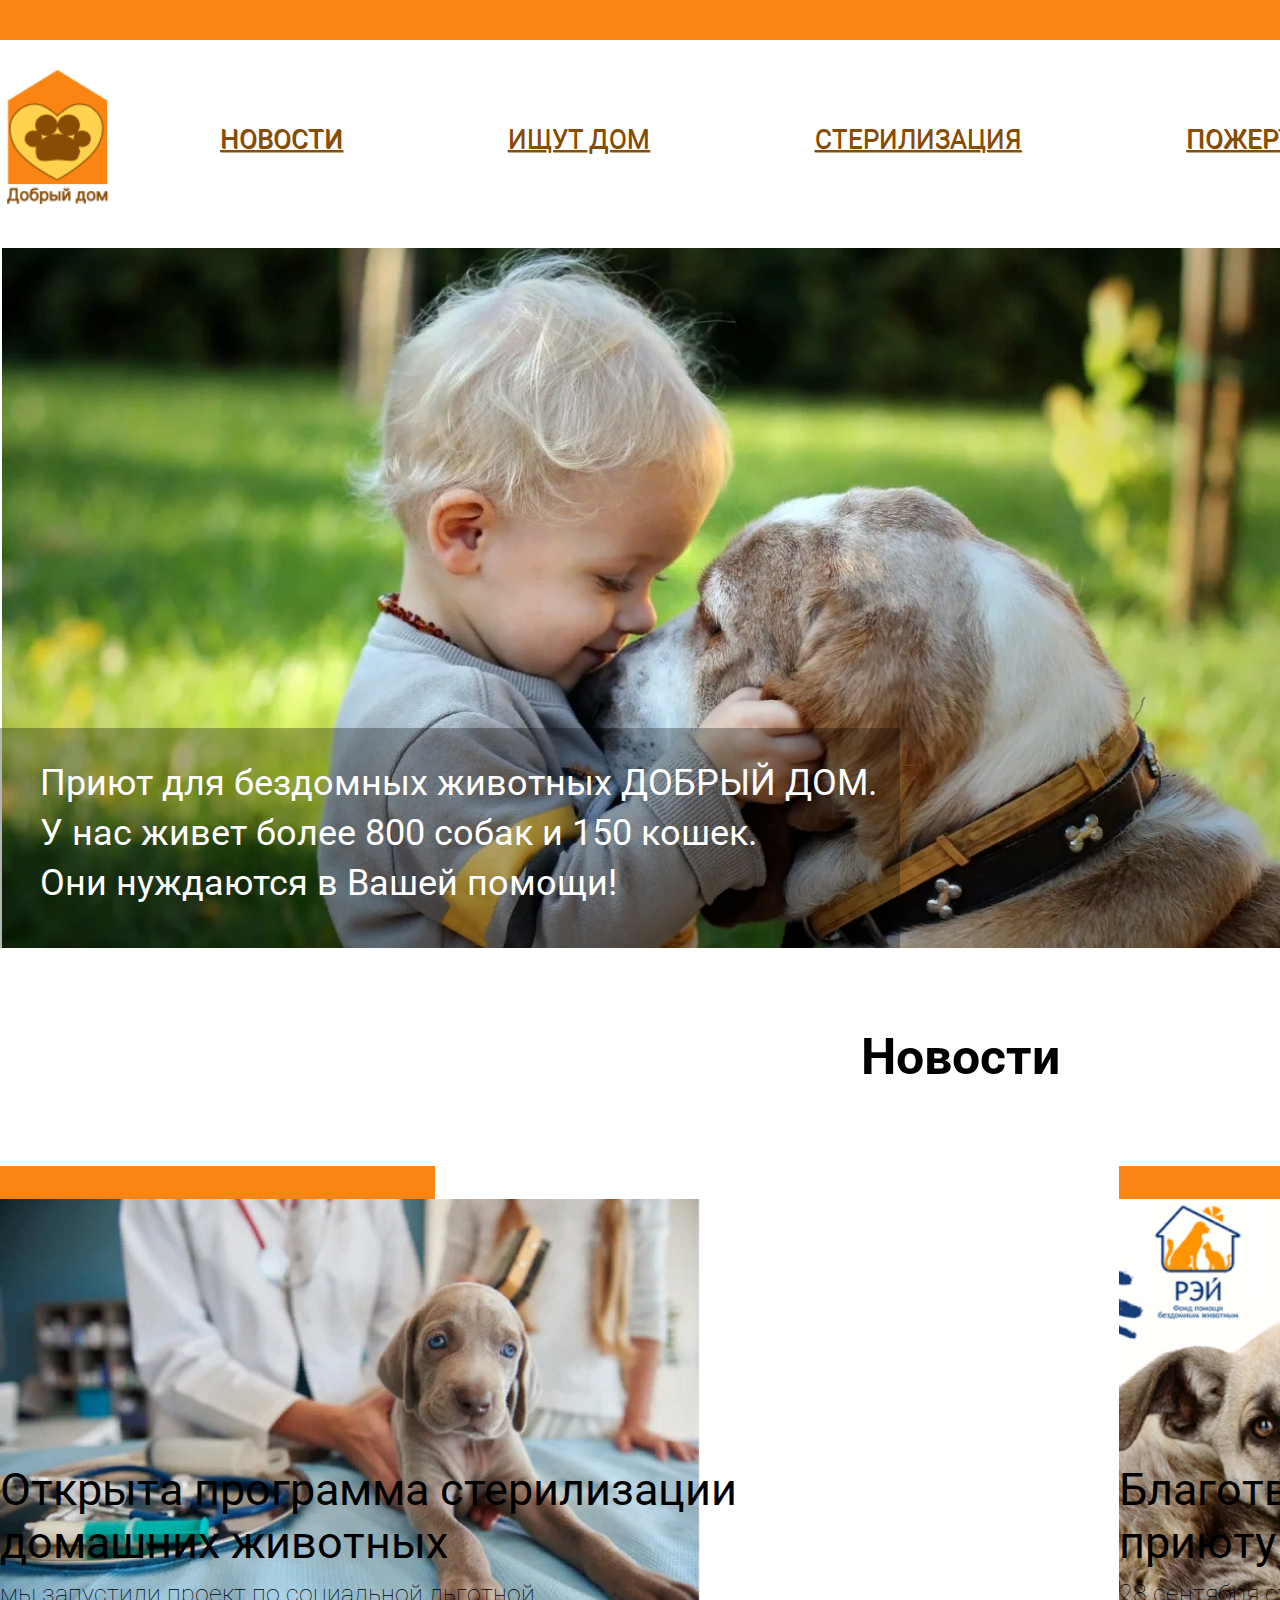
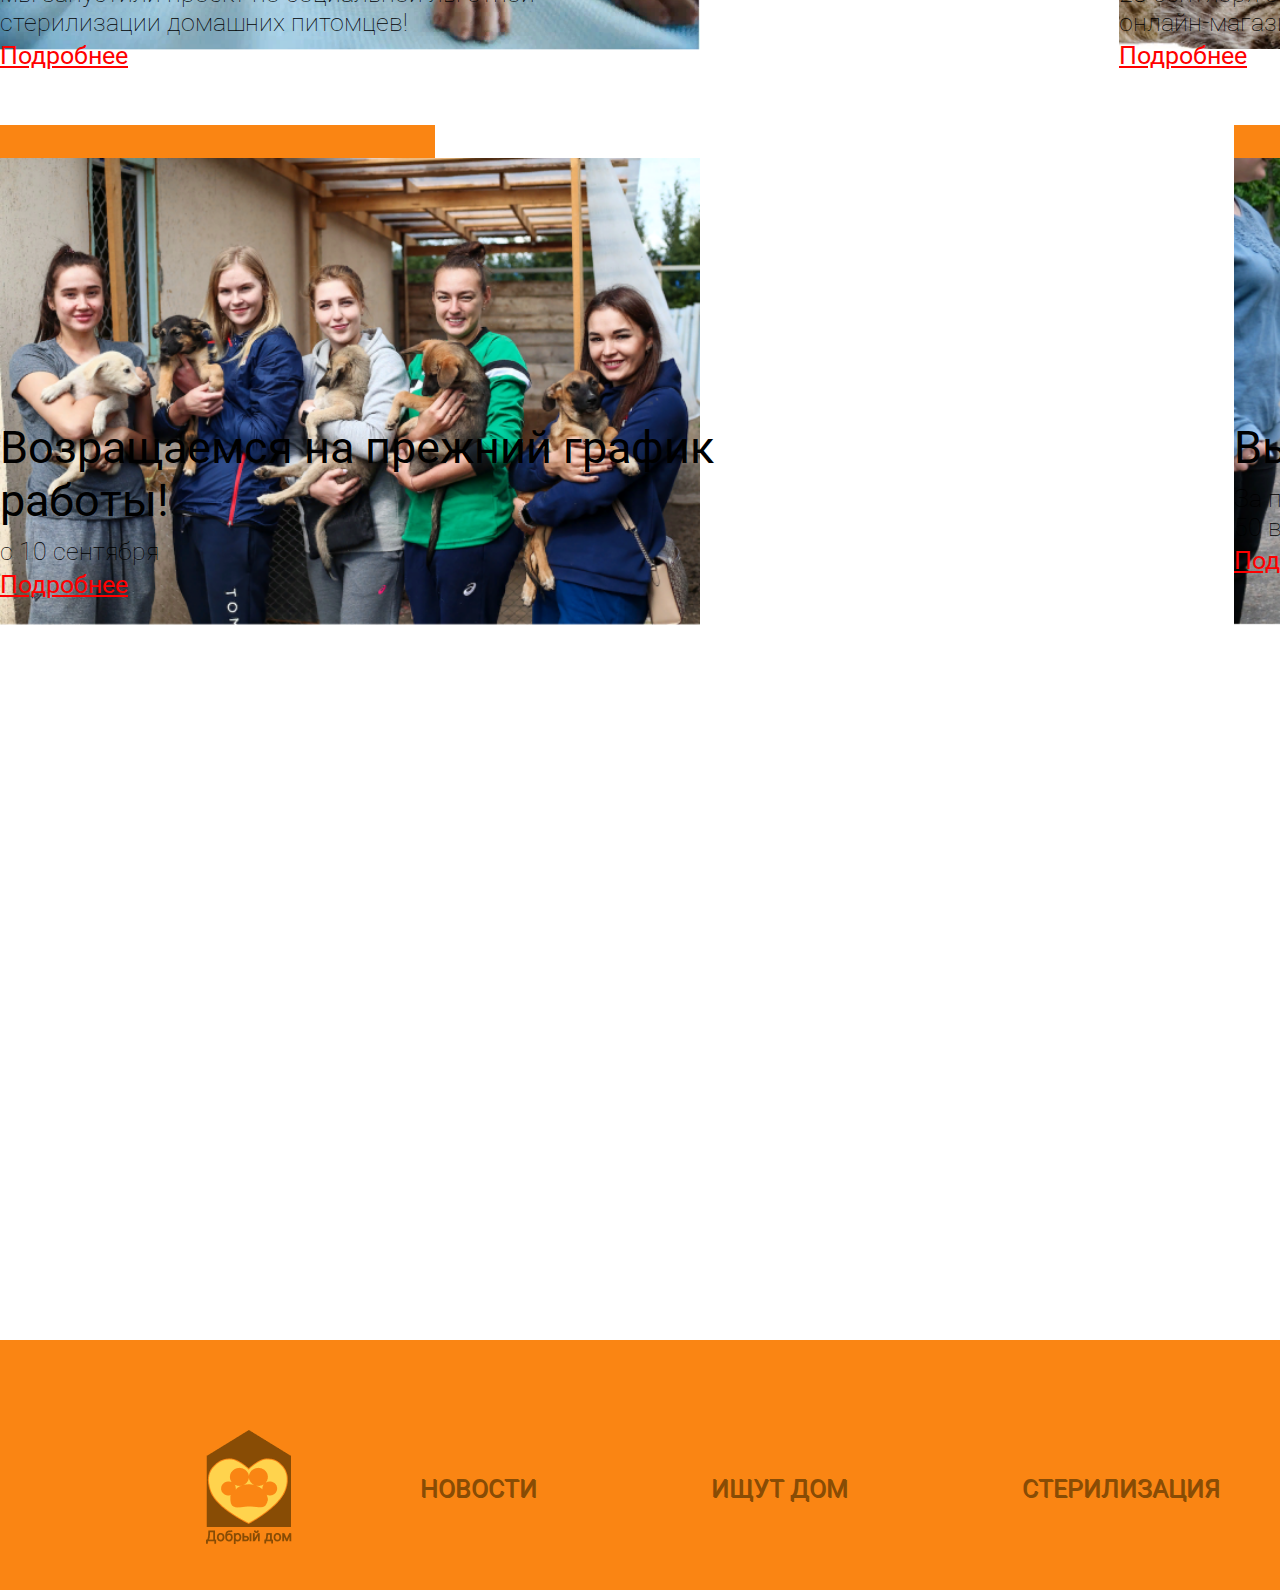
<file: index.html>
<!DOCTYPE html>
<html lang="en">
<head>
    <meta charset="UTF-8">
    <meta http-equiv="X-UA-Compatible" content="IE=edge">
    <meta name="viewport" content="width=device-width, initial-scale=1.0">
    <title>Добрый Дом</title>
    <link rel="stylesheet" href="style.css">
</head>
<body>
    <div class="site">
        <header class="header_0"></header>
        <div class="content">
            <header class="header">
                <div class="log">
                    <img class="logo" src="./img/Group 4.png" alt="">
                </div>
                <nav class="nav">
                    <ul class="navigation">
                        <li> <a class="a1 aa" href="./index.html">НОВОСТИ</a></li>
                        <li> <a class="a1 aa" href="./index1.html">ИЩУТ ДОМ</a></li>
                        <li> <a class="a1 aa" href="./index3.html">СТЕРИЛИЗАЦИЯ</a></li>
                        <li><a class="a1 aa" href="./index4.html">ПОЖЕРТВОВАНИЕ</a></li>
                        <li><a class="a1 aa" href="./index4.html">КОНТАКТЫ</a></li>
                    </ul>
                </nav>
            </header>
            <main class="main1">
                <div class="main1_img">
                    <div class="main1_wall">
                    <p class="fond_help">Приют для бездомных животных ДОБРЫЙ ДОМ. <br>
                        У нас живет более 800 собак и 150 кошек. <br>
                        Они нуждаются в Вашей помощи!</p>  
                    </div>                  
                </div>
                <div class="main2_contact">
                    <div class="contact">
                        <img class="img_contact" src="./img/image 2.png" alt="">
                        <p class="a2">+7(458)-236-87-43</p>
                    </div>
                    <div class="contact">
                        <img class="img_contact" src="./img/image 3.png" alt="">
                        <p class="a2">goodhome.gmail.com</p>
                    </div>
                    <div class="contact">
                        <img class="img_contact" src="./img/image 4.png" alt="">
                        <a class="a2" href="#"><p class="vkontakte">Группа Вконтакте</p></a>
                    </div>
                    <div class="contact">
                        <img class="img_contact" src="./img/image 5.png" alt="">
                        <a class="a2" href=""><p class="number_phone">Чат в телеграмме</p></a>
                    </div>
                </div>
            </main>
            <h2>Новости</h2>
            <div class="main2">
                <div class="main2_news">
                    <div class="news1">
                        <div class="news1_block_text">
                            <div class="news1_block1">
                                <img class="img_news" src="./img/image 6.png" alt="">
                            </div>
                            <p class="news1_text1">
                                Открыта программа стерилизации <br> домашних животных
                            </p>
                            <p class="news1_text2">
                                мы запустили проект по социальной льготной <br> стерилизации домашних питомцев!
                            </p>
                            <p>
                                <a class="news1_text3" href="#">Подробнее</a>
                            </p>
                        </div>
                        
                        <div class="news1_block_text">
                            <div class="news1_block1">
                                <img class="img_news" src="./img/image 7.png" alt="">
                            </div>
                            <p class="news1_text1">
                                Благотворительная акция #Поможем <br> приюту вместе
                            </p>
                            <p class="news1_text2">
                                28 сентября стартовала благотворительная акция <br> онлайн-магазинов "Бетховен"
                            </p>
                            <p>
                                <a class="news1_text3"  href="#">Подробнее</a>
                            </p>

                    </div>
                    </div>
                    <div class="news1">
                        <div class="news1_block_text">
                            <div class="news1_block1">
                            <img class="img_news" src="./img/image 12.png" alt="">
                        </div>
                        <p class="news1_text1">
                            Возращаемся на прежний график <br> работы!
                        </p>
                        <p class="news1_text2">
                            с 10 сентября
                        </p>
                        <p>
                            <a class="news1_text3"  href="#">Подробнее</a>
                        </p>
                    </div>
                        <div class="news1_block_text">
                            <div class="news1_block1">
                                <img class="img_news" src="./img/image 11.png" alt="">
                            </div>
                            <p class="news1_text1">
                                Выгул собак
                            </p>
                            <p class="news1_text2">
                                За последний год к нам присоединилось более <br> 50 волонтеров, которые ежедневно выгуливают животных!

                            </p>
                            <p>
                                <a class="news1_text3" href="#">Подробнее</a>
                            </p>
                        </div>
                    </div>
                </div>
            </div>
            
        </div>
        <footer>
            <header class="header2">
                <div class="log2">
                    <img class="logo2" src="./img/Group 8 (1).png" alt="">
                </div>
                <nav class="nav2">
                    <ul class="navigation2">
                        <li> <a class="a3 aa" href="/index.html">НОВОСТИ</a></li>
                        <li> <a class="a3 aa" href="/index1.html">ИЩУТ ДОМ</a></li>
                        <li> <a class="a3 aa" href="/index3.html">СТЕРИЛИЗАЦИЯ</a></li>
                        <li><a class="a3 aa" href="/index4.html">ПОЖЕРТВОВАНИЕ</a></li>
                        <li><a class="a3 aa" href="#">КОНТАКТЫ</a></li>
                    </ul>
                </nav>
            </header>
        </footer>
    </div>

</body>
</html>
</file>
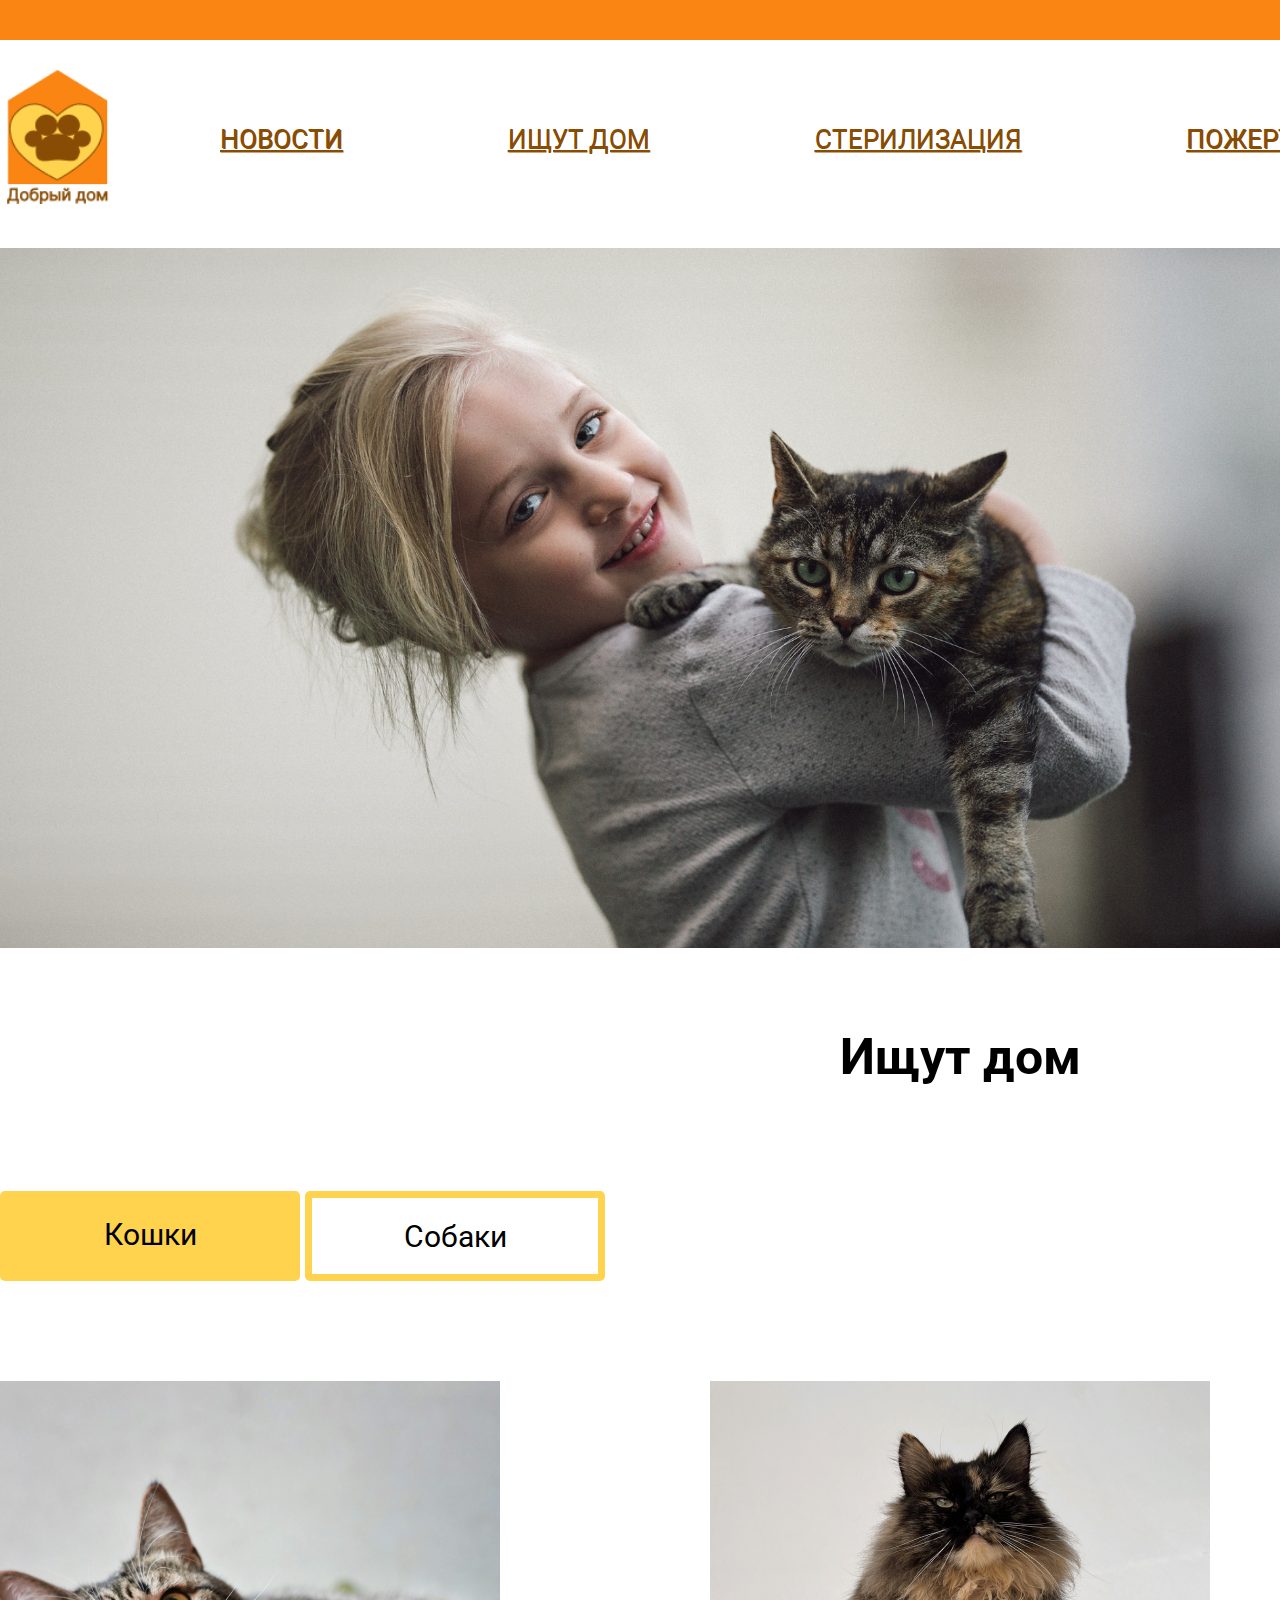
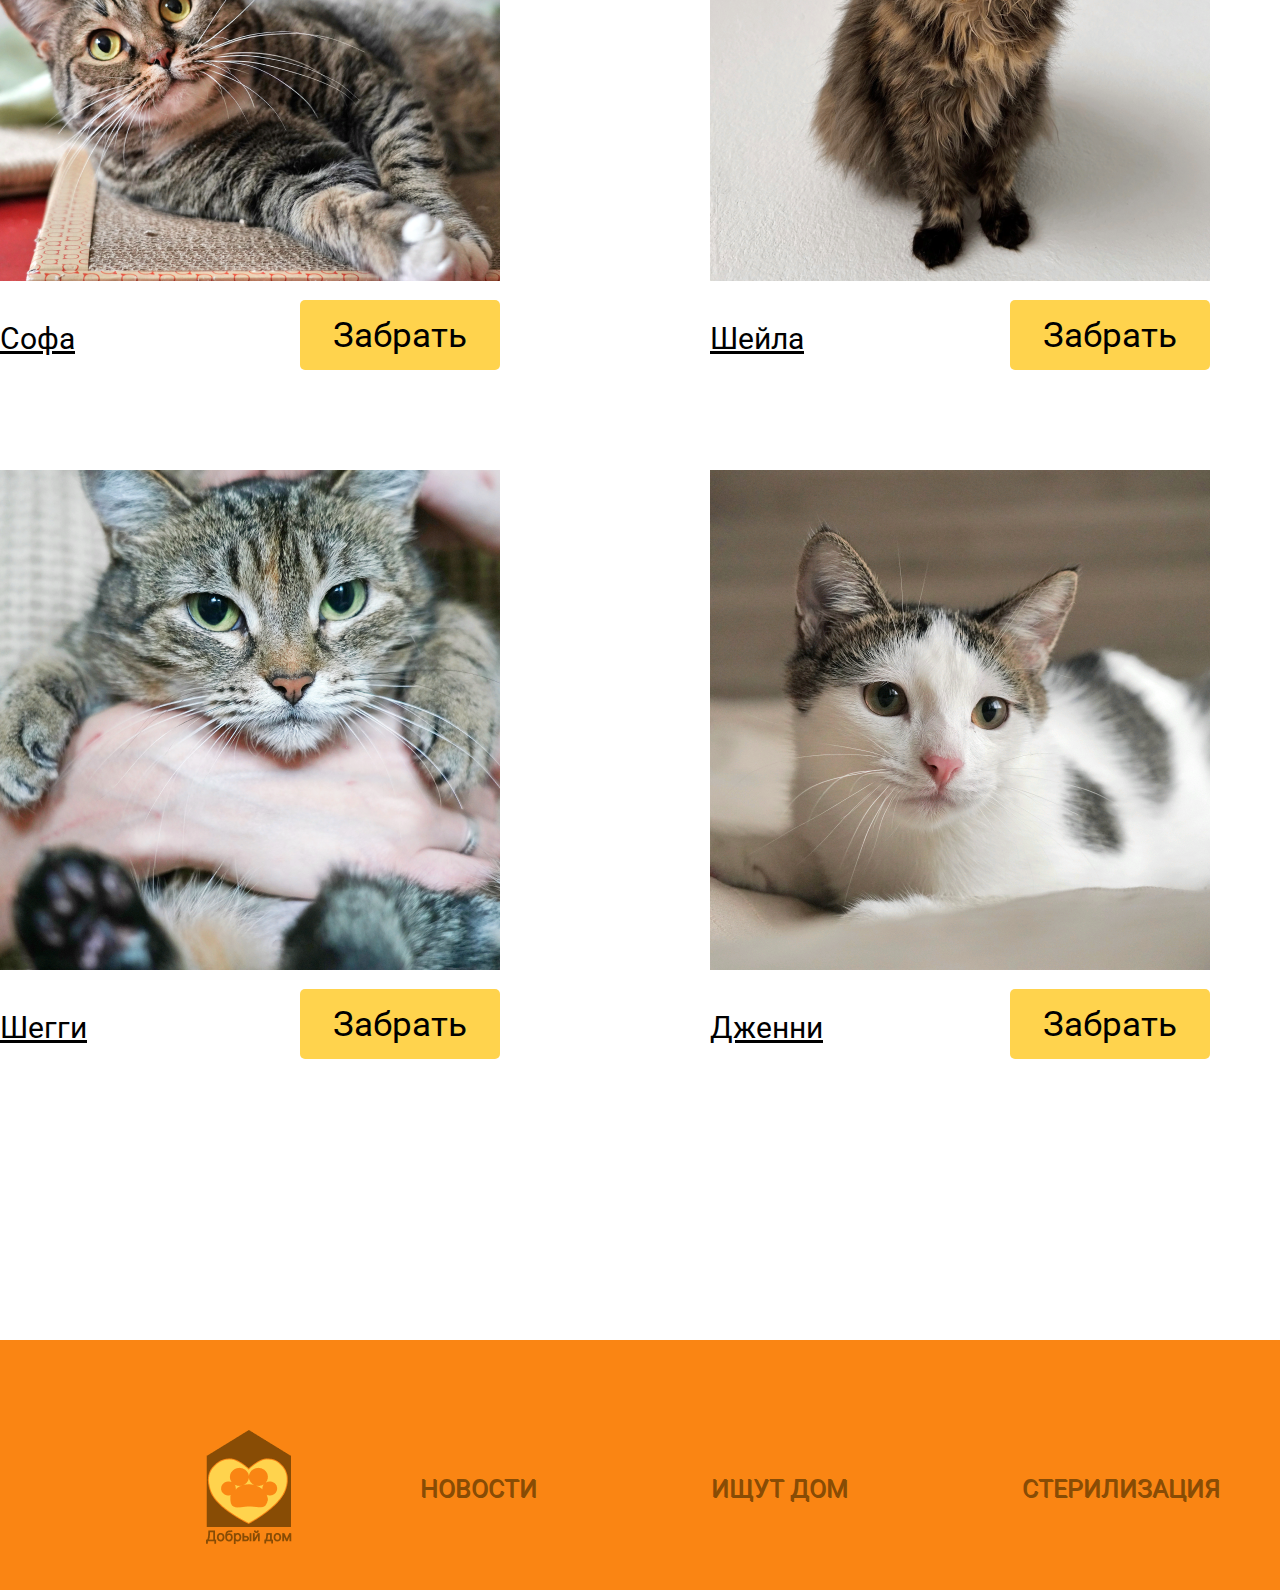
<file: index1.html>
<!DOCTYPE html>
<html lang="en">
<head>
    <meta charset="UTF-8">
    <meta http-equiv="X-UA-Compatible" content="IE=edge">
    <meta name="viewport" content="width=device-width, initial-scale=1.0">
    <title>Добрый Дом</title>
    <link rel="stylesheet" href="style1.css">
</head>
<body>
    <div class="site">
        <header class="header_0"></header>
        <div class="content">
            <header class="header">
                <div class="log">
                    <img class="logo" src="./img/Group 4.png" alt="">
                </div>
                <nav class="nav">
                    <ul class="navigation">
                        <li> <a class="a1 aa" href="./index.html">НОВОСТИ</a></li>
                        <li> <a class="a1 aa" href="./index1.html">ИЩУТ ДОМ</a></li>
                        <li> <a class="a1 aa" href="./index3.html">СТЕРИЛИЗАЦИЯ</a></li>
                        <li><a class="a1 aa" href="./index4.html">ПОЖЕРТВОВАНИЕ</a></li>
                        <li><a class="a1 aa" href="#">КОНТАКТЫ</a></li>
                    </ul>
                </nav>
            </header>
            <main class="main1">
                <div class="main1_img">
                    <img class="main1_img" src="./img1/devochka-koshka-fon.jpg" alt="">  
                </div>                  
                <div class="main2_contact">
                    <div class="contact">
                        <img class="img_contact" src="./img/image 2.png" alt="">
                        <p class="a2">+7(458)-236-87-43</p>
                    </div>
                    <div class="contact">
                        <img class="img_contact" src="./img/image 3.png" alt="">
                        <p class="a2">goodhome.gmail.com</p>
                    </div>
                    <div class="contact">
                        <img class="img_contact" src="./img/image 4.png" alt="">
                        <a class="a2" href="https://vk.com/kseniavvv"><p class="vkontakte">Группа Вконтакте</p></a>
                    </div>
                    <div class="contact">
                        <img class="img_contact" src="./img/image 5.png" alt="">
                        <a class="a2" href=""><p class="number_phone">Чат в телеграмме</p></a>
                    </div>
                </div>
            </main>
            <h2>Ищут дом</h2>
            <main class="main2">
                <div class="main2_knopki">
                   <a class="a_knopki" href="./index1.html">
                    <div class="knopka_cats">
                        <p class="p_cats">Кошки</p>
                    </div>
                   </a>
                    <a class="a_knopki" href="./index2.html">
                        <div class="knopka_dogs">
                        <p class="p_dogs">Собаки</p>
                    </div>
                    </a>
                </div>
            </main>
            <main class="main3">
                <div class="cats_blok1">
                    <div class="cat">
                        <img class="img_cat" src="./img1/image 13.png" alt="">
                        <div class="text_cat">
                            <a class="a4" href="#"><p class="name_cat">Софа</p></a>
                            <div class="knopka_pickup"><p class="p_pickup">Забрать</p></div>
                        </div>
                    </div>
                    <div class="cat">
                        <img class="img_cat" src="./img1/image 14.png" alt="">
                        <div class="text_cat">
                            <a class="a4" href="#"><p class="name_cat">Шейла</p></a>
                            <div class="knopka_pickup"><p class="p_pickup">Забрать</p></div>
                        </div>
                    </div>
                    <div class="cat">
                        <img class="img_cat" src="./img1/image 16.png" alt="">
                        <div class="text_cat">
                            <a class="a4" href="#"><p class="name_cat">Луня</p></a>
                            <div class="knopka_pickup"><p class="p_pickup">Забрать</p></div>
                        </div>
                    </div>
                </div>
                <div class="cats_blok1">
                    <div class="cat">
                        <img class="img_cat" src="./img1/image 17.png" alt="">
                        <div class="text_cat">
                            <a class="a4" href="#"><p class="name_cat">Шегги</p></a>
                            <div class="knopka_pickup"><p class="p_pickup">Забрать</p></div>
                        </div>
                    </div>
                    <div class="cat">
                        <img class="img_cat" src="./img1/image 18.png" alt="">
                        <div class="text_cat">
                            <a class="a4" href="#"><p class="name_cat">Дженни</p></a>
                            <div class="knopka_pickup"><p class="p_pickup">Забрать</p></div>
                        </div>
                    </div>
                    <div class="cat">
                        <img class="img_cat" src="./img1/image 19.png" alt="">
                        <div class="text_cat">
                            <a class="a4" href="#"><p class="name_cat">Чаплин</p></a>
                            <div class="knopka_pickup"><p class="p_pickup">Забрать</p></div>
                        </div>
                    </div>
                </div>
            </main>
        </div>
        <footer>
            <header class="header2">
                <div class="log2">
                    <img class="logo2" src="./img/Group 8 (1).png" alt="">
                </div>
                <nav class="nav2">
                    <ul class="navigation2">
                        <li> <a class="a3 aa" href="./index.html">НОВОСТИ</a></li>
                        <li> <a class="a3 aa" href="./index1.html">ИЩУТ ДОМ</a></li>
                        <li> <a class="a3 aa" href="./index3.html">СТЕРИЛИЗАЦИЯ</a></li>
                        <li><a class="a3 aa" href="./index4.html">ПОЖЕРТВОВАНИЕ</a></li>
                        <li><a class="a3 aa" href="#">КОНТАКТЫ</a></li>
                    </ul>
                </nav>
            </header>
        </footer>
    </div>
    </body>
    </html>
</file>
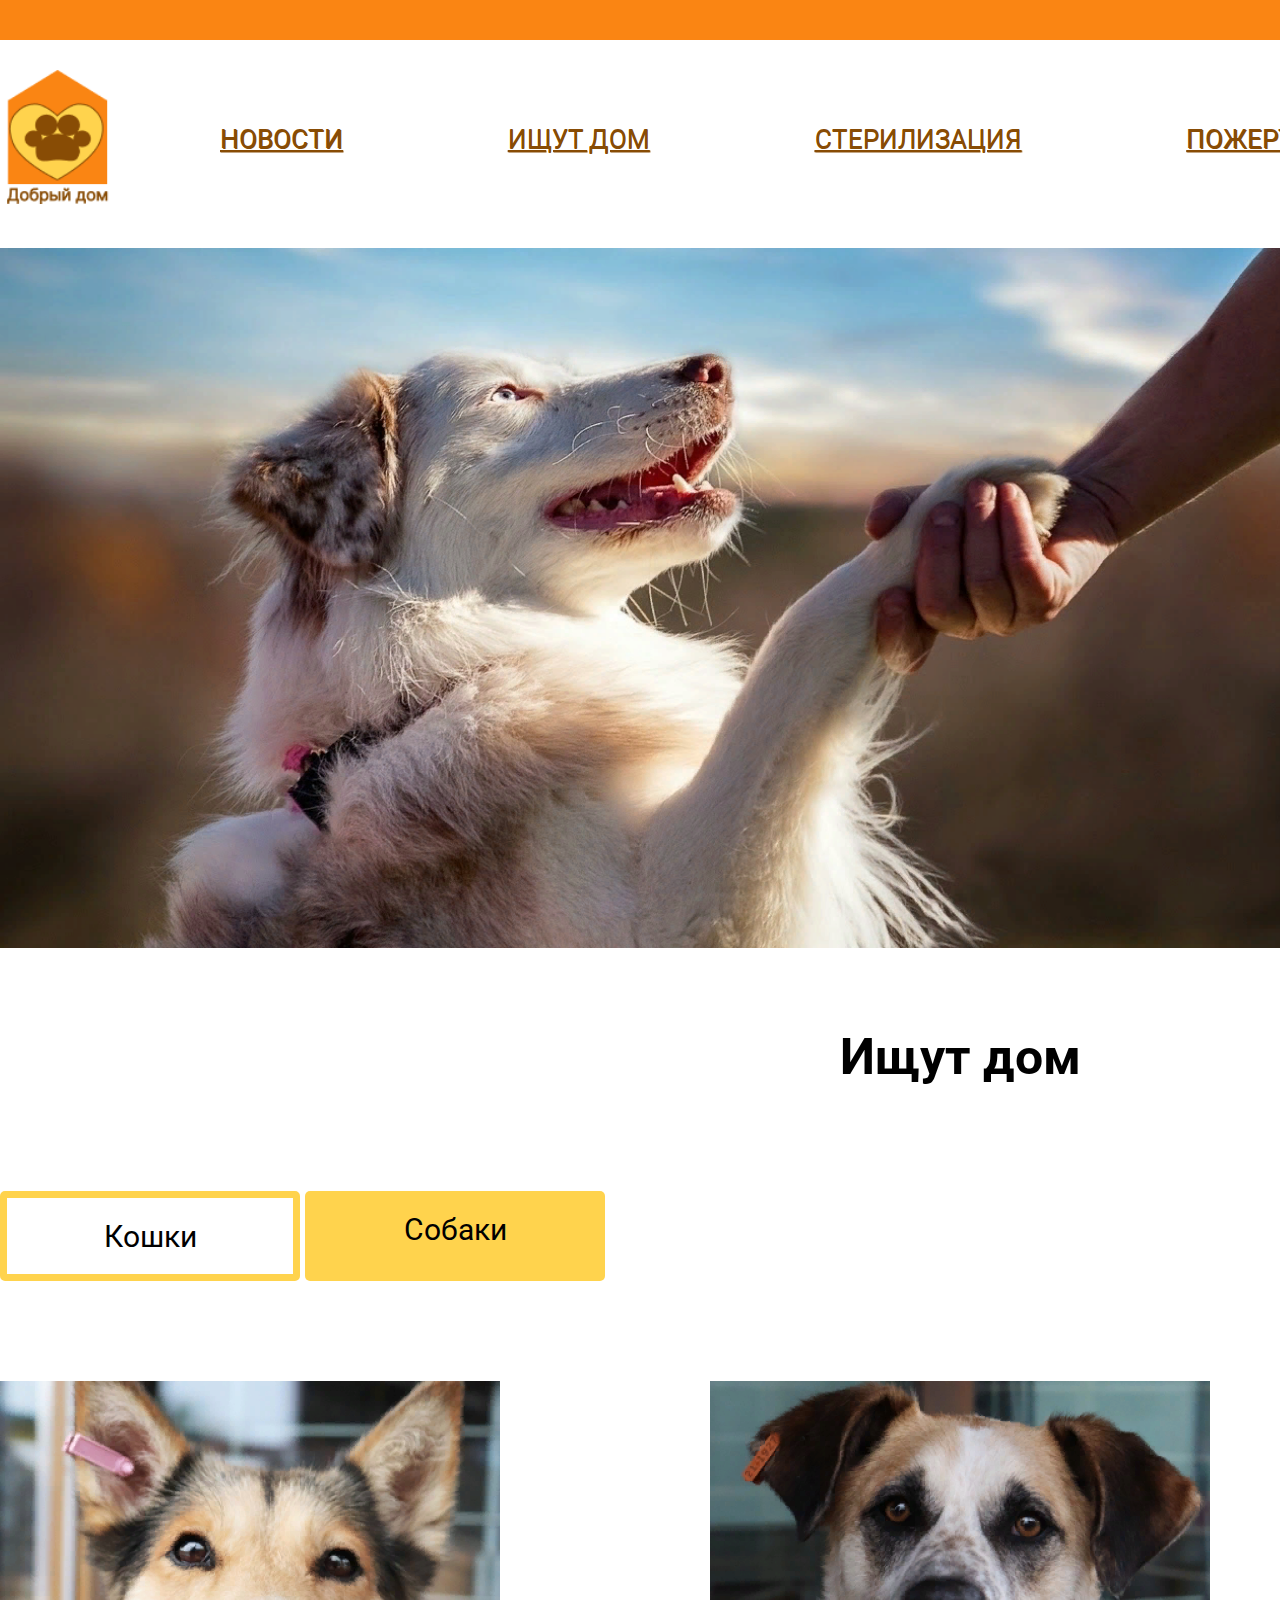
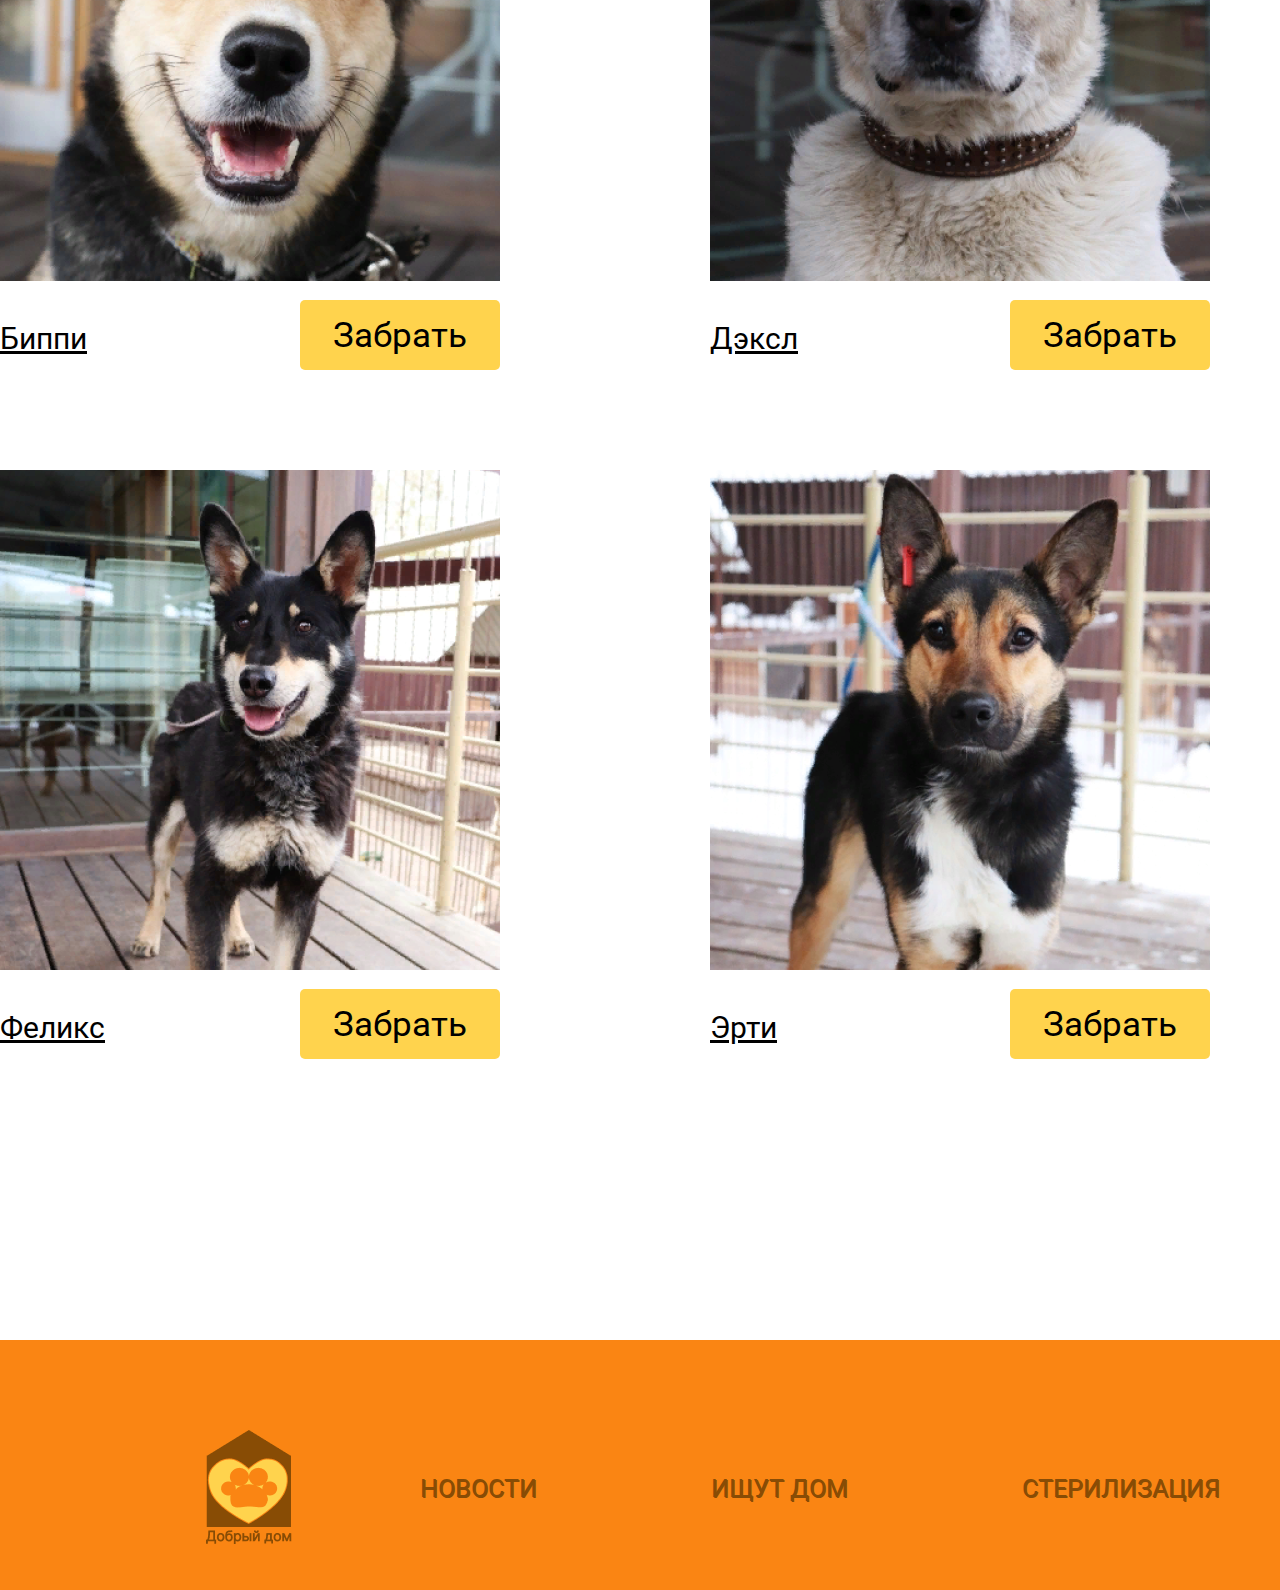
<file: index2.html>
<!DOCTYPE html>
<html lang="en">
<head>
    <meta charset="UTF-8">
    <meta http-equiv="X-UA-Compatible" content="IE=edge">
    <meta name="viewport" content="width=device-width, initial-scale=1.0">
    <title>Добрый Дом</title>
    <link rel="stylesheet" href="style2.css">
</head>
<body>
    <div class="site">
        <header class="header_0"></header>
        <div class="content">
            <header class="header">
                <div class="log">
                    <img class="logo" src="./img/Group 4.png" alt="">
                </div>
                <nav class="nav">
                    <ul class="navigation">
                        <li> <a class="a1 aa" href="./index.html">НОВОСТИ</a></li>
                        <li> <a class="a1 aa" href="./index1.html">ИЩУТ ДОМ</a></li>
                        <li> <a class="a1 aa" href="./index3.html">СТЕРИЛИЗАЦИЯ</a></li>
                        <li><a class="a1 aa" href="./index4.html">ПОЖЕРТВОВАНИЕ</a></li>
                        <li><a class="a1 aa" href="#">КОНТАКТЫ</a></li>
                    </ul>
                </nav>
            </header>
            <main class="main1">
                <div class="main1_img">
                    <img class="main1_img" src="./img2/image 23 (1).png" alt="">  
                </div>                  
                <div class="main2_contact">
                    <div class="contact">
                        <img class="img_contact" src="./img/image 2.png" alt="">
                        <p class="a2">+7(458)-236-87-43</p>
                    </div>
                    <div class="contact">
                        <img class="img_contact" src="./img/image 3.png" alt="">
                        <p class="a2">goodhome.gmail.com</p>
                    </div>
                    <div class="contact">
                        <img class="img_contact" src="./img/image 4.png" alt="">
                        <a class="a2" href="https://vk.com/kseniavvv"><p class="vkontakte">Группа Вконтакте</p></a>
                    </div>
                    <div class="contact">
                        <img class="img_contact" src="./img/image 5.png" alt="">
                        <a class="a2" href=""><p class="number_phone">Чат в телеграмме</p></a>
                    </div>
                </div>
            </main>
            <h2>Ищут дом</h2>
            <main class="main2">
                <div class="main2_knopki">
                   <a class="a_knopki" href="./index1.html">
                    <div class="knopka_cats">
                        <p class="p_cats">Кошки</p>
                    </div>
                   </a>
                    <a class="a_knopki" href="./index2.html">
                        <div class="knopka_dogs">
                        <p class="p_dogs">Собаки</p>
                    </div>
                    </a>
                </div>
            </main>
            <main class="main3">
                <div class="dogs_blok1">
                    <div class="cat">
                        <img class="img_dogs" src="./img2/image 13 (1).png" alt="">
                        <div class="text_dogs">
                            <a class="a4" href="#"><p class="name_dogs">Биппи</p></a>
                            <div class="knopka_pickup"><p class="p_pickup">Забрать</p></div>
                        </div>
                    </div>
                    <div class="dogs">
                        <img class="img_cat" src="./img2/image 14 (1).png" alt="">
                        <div class="text_dogs">
                            <a class="a4" href="#"><p class="name_dogs">Дэксл</p></a>
                            <div class="knopka_pickup"><p class="p_pickup">Забрать</p></div>
                        </div>
                    </div>
                    <div class="dogs">
                        <img class="img_dogs" src="./img2/image 16 (1).png" alt="">
                        <div class="text_dogs">
                            <a class="a4" href="#"><p class="name_dogs">Топи</p></a>
                            <div class="knopka_pickup"><p class="p_pickup">Забрать</p></div>
                        </div>
                    </div>
                </div>
                <div class="dogs_blok1">
                    <div class="dogs">
                        <img class="img_dogs" src="./img2/image 18 (1).png" alt="">
                        <div class="text_dogs">
                            <a class="a4" href="#"><p class="name_dogs">Феликс</p></a>
                            <div class="knopka_pickup"><p class="p_pickup">Забрать</p></div>
                        </div>
                    </div>
                    <div class="dogs">
                        <img class="img_dogs" src="./img2/image 19 (1).png" alt="">
                        <div class="text_dogs">
                            <a class="a4" href="#"><p class="name_dogs">Эрти</p></a>
                            <div class="knopka_pickup"><p class="p_pickup">Забрать</p></div>
                        </div>
                    </div>
                    <div class="dogs">
                        <img class="img_dogs" src="./img2/image 20.png" alt="">
                        <div class="text_dogs">
                            <a class="a4" href="#"><p class="name_dogs">Ривия</p></a>
                            <div class="knopka_pickup"><p class="p_pickup">Забрать</p></div>
                        </div>
                    </div>
                </div>
            </main>
        </div>
        <footer>
            <header class="header2">
                <div class="log2">
                    <img class="logo2" src="./img/Group 8 (1).png" alt="">
                </div>
                <nav class="nav2">
                    <ul class="navigation2">
                        <li> <a class="a3 aa" href="/index.html">НОВОСТИ</a></li>
                        <li> <a class="a3 aa" href="/index1.html">ИЩУТ ДОМ</a></li>
                        <li> <a class="a3 aa" href="/index3.html">СТЕРИЛИЗАЦИЯ</a></li>
                        <li><a class="a3 aa" href="/index4.html">ПОЖЕРТВОВАНИЕ</a></li>
                        <li><a class="a3 aa" href="#">КОНТАКТЫ</a></li>
                    </ul>
                </nav>
            </header>
        </footer>
    </div>
    </body>
    </html>
</file>
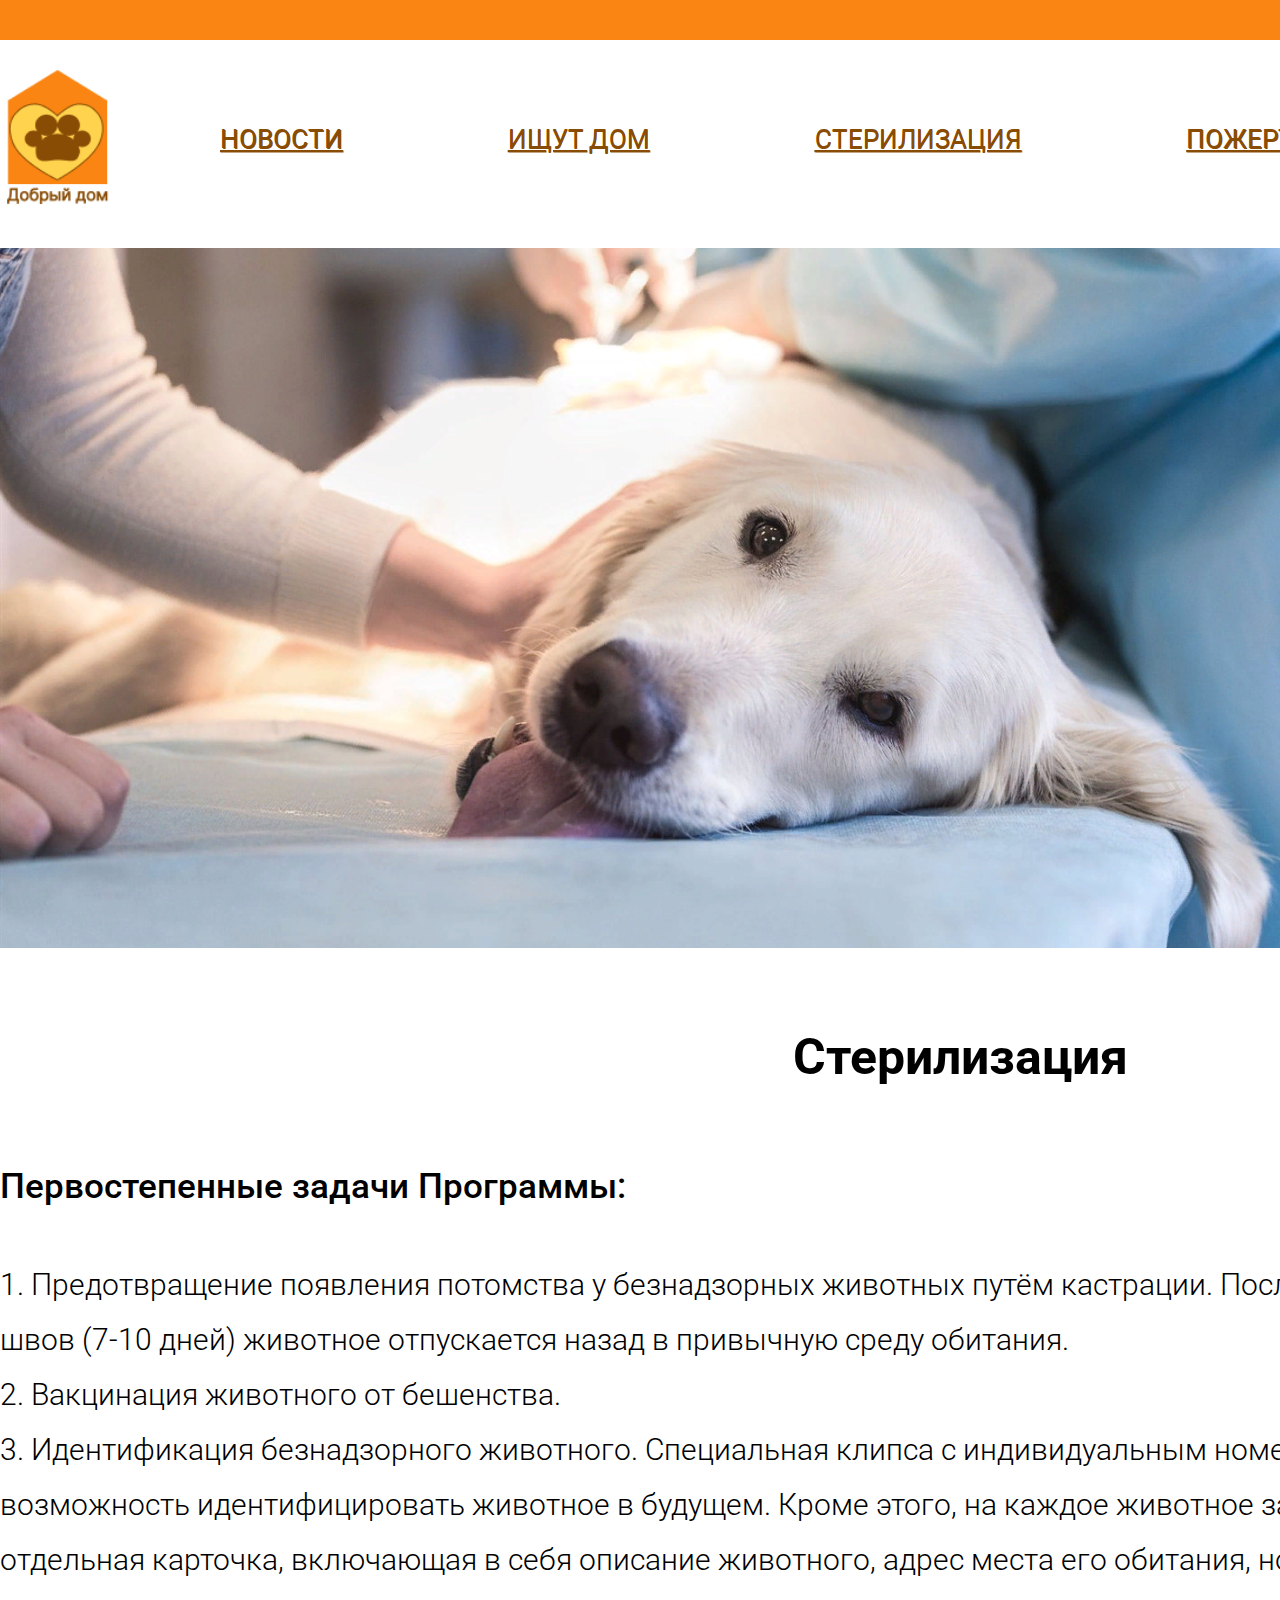
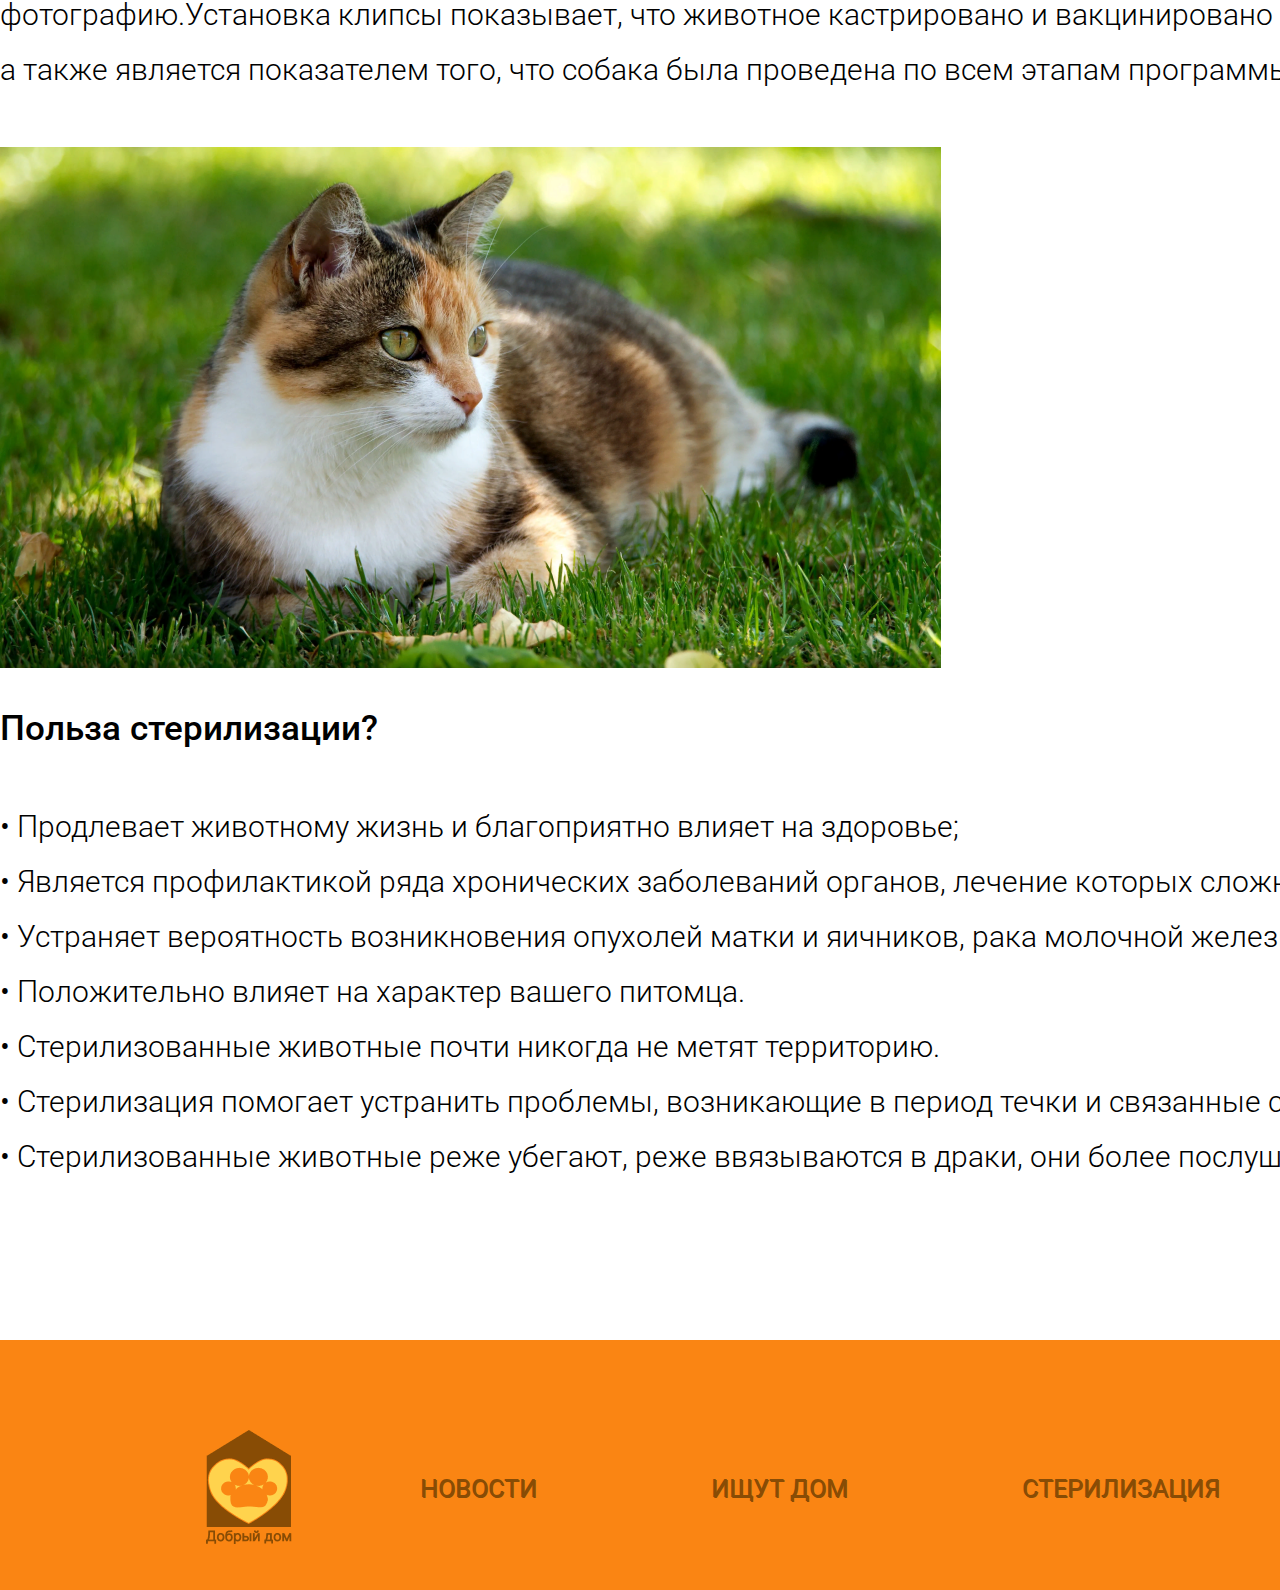
<file: index3.html>
<!DOCTYPE html>
<html lang="en">
<head>
    <meta charset="UTF-8">
    <meta http-equiv="X-UA-Compatible" content="IE=edge">
    <meta name="viewport" content="width=device-width, initial-scale=1.0">
    <title>Добрый Дом</title>
    <link rel="stylesheet" href="style3.css">
</head>
<body>
    <div class="site">
        <header class="header_0"></header>
        <div class="content">
            <header class="header">
                <div class="log">
                    <img class="logo" src="./img/Group 4.png" alt="">
                </div>
                <nav class="nav">
                    <ul class="navigation">
                        <li> <a class="a1 aa" href="./index.html">НОВОСТИ</a></li>
                        <li> <a class="a1 aa" href="./index1.html">ИЩУТ ДОМ</a></li>
                        <li> <a class="a1 aa" href="./index3.html">СТЕРИЛИЗАЦИЯ</a></li>
                        <li><a class="a1 aa" href="./index4.html">ПОЖЕРТВОВАНИЕ</a></li>
                        <li><a class="a1 aa" href="#">КОНТАКТЫ</a></li>
                    </ul>
                </nav>
            </header>
            <main class="main1">
                <div class="main1_img">
                    <img class="main1_img" src="./img3/image 23 (2).png" alt="">  
                </div>                  
                <div class="main2_contact">
                    <div class="contact">
                        <img class="img_contact" src="./img/image 2.png" alt="">
                        <p class="a2">+7(458)-236-87-43</p>
                    </div>
                    <div class="contact">
                        <img class="img_contact" src="./img/image 3.png" alt="">
                        <p class="a2">goodhome.gmail.com</p>
                    </div>
                    <div class="contact">
                        <img class="img_contact" src="./img/image 4.png" alt="">
                        <a class="a2" href="https://vk.com/kseniavvv"><p class="vkontakte">Группа Вконтакте</p></a>
                    </div>
                    <div class="contact">
                        <img class="img_contact" src="./img/image 5.png" alt="">
                        <a class="a2" href=""><p class="number_phone">Чат в телеграмме</p></a>
                    </div>
                </div>
            </main>
            <h2>Стерилизация</h2>
            <main class="main2">
                <b>Первостепенные задачи Программы:</b>
                <p class="text">
                    1. Предотвращение появления потомства у безнадзорных животных путём кастрации. После заживления <br> швов (7-10 дней) животное отпускается назад в привычную среду обитания. <br>
2. Вакцинация животного от бешенства. <br>
3. Идентификация безнадзорного животного. Специальная клипса с индивидуальным номером на ухе даёт <br> возможность идентифицировать животное в будущем. Кроме этого, на каждое животное заводится <br> отдельная карточка, включающая в себя описание животного, адрес места его обитания, номер клипсы и <br> фотографию.Установка клипсы показывает, что животное кастрировано и вакцинировано от бешенства, <br> а также является показателем того, что собака была проведена по всем этапам программы.

                </p>
                <img class="img_main2" src="./img3/image 21.png" alt=""> <br> <br> <br>
                <b>Польза стерилизации?</b>
                <p class="text">

                    • Продлевает животному жизнь и благоприятно влияет на здоровье; <br>
                    • Является профилактикой ряда хронических заболеваний органов, лечение которых сложно и дорогостояще;<br>
                    • Устраняет вероятность возникновения опухолей матки и яичников, рака молочной железы. <br>
                    • Положительно влияет на характер вашего питомца. <br>
                    • Стерилизованные животные почти никогда не метят территорию. <br>
                    • Стерилизация помогает устранить проблемы, возникающие в период течки и связанные с беспокойством животного. <br>
                    • Стерилизованные животные реже убегают, реже ввязываются в драки, они более послушны. </p>
            </main>
        </div>
        <footer>
            <header class="header2">
                <div class="log2">
                    <img class="logo2" src="./img/Group 8 (1).png" alt="">
                </div>
                <nav class="nav2">
                    <ul class="navigation2">
                        <li> <a class="a3 aa" href="/index.html">НОВОСТИ</a></li>
                        <li> <a class="a3 aa" href="/index1.html">ИЩУТ ДОМ</a></li>
                        <li> <a class="a3 aa" href="/index3.html">СТЕРИЛИЗАЦИЯ</a></li>
                        <li><a class="a3 aa" href="/index4.html">ПОЖЕРТВОВАНИЕ</a></li>
                        <li><a class="a3 aa" href="#">КОНТАКТЫ</a></li>
                    </ul>
                </nav>
            </header>
        </footer>
    </div>
    </body>
    </html>
</file>
<file: style.css>
@import url('https://fonts.googleapis.com/css2?family=Dancing+Script:wght@700&family=Open+Sans:ital,wght@0,500;0,700;1,300&family=Raleway:wght@300;400;500&family=Roboto:ital,wght@0,300;0,500;0,700;1,300&family=Suez+One&display=swap');

*{
    box-sizing: border-box;
    margin: 0;
    padding: 0;
}
.content { 
width: 1920px;
height: 2900px;
margin: 0 auto;
box-sizing: border-box;
}
.header_0{
    background-color:#FA8513;
    height: 40px;
}

li{
    list-style: none;
}
.log{
    margin-top: 30px;
}
.logo{
    width: 120px;
}
a{
    font-family: 'Roboto';
    font-style: normal;
    font-weight:medium;
    font-size: 26px;
    line-height: 38px;
}
.a1{
    color: #884C05;
    text-shadow: 0.5px 0.5px 0.5px #884C05;
}
.aa:hover{
    font-weight:bold;
}
.header{
    display: flex;
    justify-content: space-between;
    width: 1920px;
}
ul{
    display: flex;
    justify-content: space-between ;
    width: 1500px;
    margin-top: 80px;
    margin-right: 200px;
}
.main1{
    display: flex;
    justify-content: space-between ;
    margin-top: 40px;
    width: 1920px;
}
.main1_img{
    position: relative;
    background-image: url(./img/image\ 123.png);
    background-repeat: no-repeat;
    background-size: 100%;
    width: 1300px;
    height: 700px;


}
.main1_wall{
    background-image: url(./img/Rectangle\ 8.png);
    background-size: cover;
    margin-top: 480px;
    height: 220px;
    width: 900px;
}
.fond_help{
    color: white;
    font-family: 'Roboto';
    font-style: normal;
    font-weight:medium;
    font-size: 36px;
    line-height: 38px;
    padding-top: 30px;
    margin-left: 40px;
    line-height: 50px;
}
.main2_contact{
    margin-top: 70px;
}
.contact{
    display: flex;
    justify-content: space-between ;
    margin-top: 50px;
    width: 530px;
}
.img_contact{
    width: 67px;
}
.a2{
    color: black;
    font-family: 'Roboto';
    font-style: normal;
    font-weight:medium;
    font-size: 32px;
    line-height: 38px;
    margin-top: 20px;
}
.news1{
    display: flex;
    justify-content: space-between;
    margin-top: 50px;
}
.news1_block1{
    width: 34vw;
    height: 22vw;
    background-color: #FA8513;

    }
.news1_block2{
    background-image: url(./img/Rectangle\ 10.png);
    background-size: 100%;
    width: 700px;
}

h2{
    color: black;
    font-family: 'Roboto';
    font-style: normal;
    font-weight:600px;
    font-size: 50px;
    line-height: 38px;
    margin-top: 90px;
    text-align: center;
}
.main2{
    margin-top: 90px;
}
.img_news{
    width: 700px;
    display:block;
    margin:auto;
    padding-top: 33px;
}
.news1_text1{
    font-family: 'Roboto';
    font-weight: 400px;
    font-size: 45px;
    margin-top: 15px;
}
.news1_text2{
    font-family: 'Roboto';
    font-weight: lighter;
    font-size: 25px;
    margin-top: 10px;
}
.news1_text3{
    color: red;
    font-family: 'Roboto';
    font-weight: 400px;
    font-size: 25px;
    margin-top: 10px;
}
footer{
    background-color: #FA8513;
    height: 250px;
}
.a3{
    color: #884C05;
    text-shadow: 0.5px 0.5px 0.5px #884C05;
    text-decoration: none;
    font-family: 'Roboto';
    font-weight: 400px;
    font-size: 25px;
    margin-top: 10px;
}
.header2{
    display: flex;
    justify-content: space-between;
    width: 1920px;
    padding-top: 50px;
    margin-left: 200px;
}
.log2{
    padding-top: 40px;
    width: 100px;
}
@media screen and (max-width: 769px) {
    .content { 
        width: 768px;
        height: 1300px;
        }
        .header_0{
            height: 30px;
        }
        .log{
            margin-top: 60px;
        }
        .logo{
            width: 50px;
            margin-left: 20px;
        }
        a{
            font-size: 10px;
        }
        .a1{
            text-shadow: 0.4px 0.4px 0.4px #884C05;
        }
        .header{
            width: 670px;
            mask-position: 0px;
            margin-top: -50px;
        }
        ul{
            display: flex;
            justify-content: space-between ;
            width: 550px;
            margin-right: 0px;
        }
        .main1{
            margin-top: 20px;
            width: 760;
        }
        .main1_img{
            position: relative;
            background-image: url(./img/image\ 123.png);
            background-repeat: no-repeat;
            background-size: 100%;
            width: 500px;
            height: 600px;
        
        
        }
        .main1_wall{
            background-image: url(./img/Rectangle\ 8.png);
            background-size: cover;
            margin-top:188px;
            height: 80px;
            width: 320px;
        }
        .fond_help{
            font-size: 15px;
            line-height: 17px;
            padding-top: 8px;
            margin-left: 15px;
        }
        .main2_contact{
            margin-top: 0px;
            margin-left: 0px;
            margin-right: 1200px;
            
        }
        .contact{
            margin-top: 20px;
            width: 200px;
        }
        .img_contact{
            width: 25px;
            height: 25px;
            margin-top: 10px;
        }
        .a2{
            font-size: 15px;
            line-height: 0px;
            margin-top: 20px;
        }
        .news1{
            display: flex;
            justify-content: space-between;
            margin-top: 50px;
        }
        .news1_block1{
            width:39vw;
            height: 26vw;
        
            }
        .news1_block2{
            background-image: url(./img/Rectangle\ 10.png);
            background-size: 100%;
            width: 600px;
        }
        h2{
            font-size: 30px;
            margin-top: -300px;
            text-align: center;
        }
        .main2{
            margin-top: 50px;
            margin-left: 50px;
            width: 650px;
        }
        .img_news{
            width: 260px;
            display:block;
            margin:auto;
            padding-top: 15px;
        }
        .news1_text1{
            font-family: 'Roboto';
            font-weight: 400px;
            font-size: 16px;
            margin-top: 15px;
        }
        .news1_text2{
            font-size: 12px;
            margin-top: 10px;
        }
        .news1_text3{
            font-weight: 400px;
            font-size: 12px;
            margin-top: 10px;
        }
        footer{
            height: 120px;
        }
        .a3{
            font-size: 10px;
            margin-top: 10px;
        }
        .header2{
            width: 650px;
            padding-top: 0px; 
            margin-left: 20px;
        }
        .navigation2{
            margin-top: 50px;
        }
        .log2{
            padding-top: 40px;
        }
        .logo2{
            width: 50px;
        }
    }    
@media screen and (max-width: 426px) {
    .content { 
        width: 425px;
        height: 1900px;
        }
        .header_0{
            height: 20px;
        }
        .log{
        margin-top: 10px;
        text-align: center;
        }
        .logo{
            width: 50px;
        }
        a{
            font-size: 11px;
        }
        .a1{
            text-shadow: 0.3px 0.3px 0.3px #884C05;
        }
        .header{
            width: 425px;
        }
        ul{
            display: flex;
            justify-content: space-between ;
            width: 400px;
            margin-top: 10px;
            margin-left: 15px;
        }
        .main1{
            flex-direction: column;
            margin-top: 40px;
            width: 425px;
            height: 170px;
        }
        .main1_img{
            background-size: 32.5%;
            width: 1300px;
            height: 700px;
            margin-top: -20px;
        }
        .main1_wall{
            margin-top: 178px;
            height: 50px;
            width: 300px;
        }
        .fond_help{
            font-size: 11px;
            padding-top: 10px;
            margin-left: 20px;
            line-height:12px;
        }
        .main2_contact{
            margin-top: 70px;
            margin-left: 20px;
            height: 50px;
        }
        .contact{
            margin-top: 0px;
            width:170px;
        }
        .img_contact{
            width: 20px;
            height: 20px;
            margin-top: 5px;
        }
        .a2{
            font-size: 13px;
            margin-top: 10px;
            line-height: 12px;
        }
        .news1{
            flex-direction: column;
            margin-top: 30px;
        }
        .news1_block1{
            width: 75vw;
            height: 50vw;
        
            }
        .news1_block2{
            background-image: url(./img/Rectangle\ 10.png);
            background-size: 100%;
            width: 600px;
        }
        .news1_block_text{
            width: 400px;
        }
        .main2_news{
        margin-left: 60px;
        }
        h2{
            font-weight:600px;
            font-size: 28px;
            margin-top: 170px;
        }
        .main2{
            margin-top: 30px;
            height: 200px;
        }
        .main2_contact{
            margin-top: 20px;
        }
        .img_news{
            width: 270px;
            display:block;
            margin:auto;
            padding-top: 20px;
        }
        .news1_text1{
            font-family: 'Roboto';
            font-weight: 400px;
            font-size: 15px;
            margin-top: 10px;
        }
        .news1_text2{
            font-family: 'Roboto';
            font-weight: lighter;
            font-size: 10px;
            margin-top: 0px;
        }
        .news1_text3{
            font-weight: 400px;
            font-size: 10px;
            margin-top: 10px;
        }
        footer{
            height: 130px;
        }
        .a3{
            text-shadow: 0.4px 0.4px 0.4px #884C05;
            font-weight: 400px;
            font-size: 10px;
            margin-top: 10px;
        }
        .header2{
            flex-direction: column;
            width: 400px;
            padding-top: 40px;
            margin-left: 0px;
        }
        .log2{
            margin-left: 180px;
            margin-top: -70px;
        }
        .logo2{
            width: 60px;
        }
}
@media screen and (max-width: 376px) {
    .content { 
        width: 375px;
        height: 1800px;
        }
        .header_0{
            height: 20px;
        }
        .log{
        margin-top: 10px;
        text-align: center;
        }
        .logo{
            width: 50px;
        }
        a{
            font-size: 9px;
        }
        .a1{
            text-shadow: 0.3px 0.3px 0.3px #884C05;
        }
        .header{
            flex-direction: column;
            width: 375px;
        }
        ul{
            display: flex;
            justify-content: space-between ;
            width: 350px;
            margin-top: 0px;
            margin-left: 10px;
        }
        .main1{
            flex-direction: column;
            margin-top: 40px;
            width: 375px;
            height: 10px;
        }
        .main1_img{
            background-size: 29%;
            width: 1300px;
            height: 700px;
            margin-top: -30px;
        }
        .main1_wall{
            margin-top: 150px;
            height: 50px;
            width: 300px;
        }
        .fond_help{
            font-size: 11px;
            padding-top: 10px;
            margin-left: 20px;
            line-height:12px;
        }
        .main2_contact{
            margin-top: 70px;
            margin-left: 20px;
            height: 50px;
        }
        .contact{
            margin-top: 0px;
            width:170px;
        }
        .img_contact{
            width: 20px;
            height: 20px;
            margin-top: 5px;
        }
        .a2{
            font-size: 13px;
            margin-top: 10px;
            line-height: 12px;
        }
        .news1{
            flex-direction: column;
            margin-top: 30px;
            height: 600px;
        }
        .news1_block1{
            width: 80vw;
            height: 55vw;
        
            }
        .news1_block2{
            background-image: url(./img/Rectangle\ 10.png);
            background-size: 100%;
            width: 600px;
        }
        .main2_news{
        margin-left: 40px;
        }
        h2{
            font-weight:600px;
            font-size: 28px;
            margin-top: 300px;
        }
        .main2{
            margin-top: 30px;
            height: 200px;
        }
        .main2_contact{
            margin-top: 20px;
        }
        .img_news{
            width: 270px;
            display:block;
            margin:auto;
            padding-top: 20px;
        }
        .news1_text1{
            font-weight: 400px;
            font-size: 15px;
            margin-top: 10px;
        }
        .news1_text2{
            font-size: 10px;
            margin-top: 0px;
        }
        .news1_text3{
            font-weight: 400px;
            font-size: 10px;
            margin-top: 10px;
        }
        footer{
            height: 100px;
        }
        .a3{
            text-shadow: 0.3px 0.3px 0.3px #884C05;
            font-weight: 400px;
            font-size: 9px;
            margin-top: 10px;
        }
        .log2{
            margin-left: 160px;
        }
        .logo2{
            width: 40px;
        }
    }
</file>
<file: style1.css>
@import url('https://fonts.googleapis.com/css2?family=Dancing+Script:wght@700&family=Open+Sans:ital,wght@0,500;0,700;1,300&family=Raleway:wght@300;400;500&family=Roboto:ital,wght@0,300;0,500;0,700;1,300&family=Suez+One&display=swap');

*{
    box-sizing: border-box;
    margin: 0;
    padding: 0;
}
.content { 
width: 1920px;
height: 2900px;
margin: 0 auto;
box-sizing: border-box;
}
.header_0{
    background-color:#FA8513;
    height: 40px;
}

li{
    list-style: none;
}
.log{
    margin-top: 30px;
}
.logo{
    width: 120px;
}
a{
    font-family: 'Roboto';
    font-style: normal;
    font-weight:medium;
    font-size: 26px;
    line-height: 38px;
}
.a1{
    color: #884C05;
    text-shadow: 0.5px 0.5px 0.5px #884C05;
}
.aa:hover{
    font-weight:bold;
}
.header{
    display: flex;
    justify-content: space-between;
    width: 1920px;
}
ul{
    display: flex;
    justify-content: space-between ;
    width: 1500px;
    margin-top: 80px;
    margin-right: 200px;
}
.main1{
    display: flex;
    justify-content: space-between ;
    margin-top: 40px;
    width: 1920px;
}
.main1_img{
    position: relative;
    background-image: url(./img/image\ 1\ \(1\).png);
    background-repeat: no-repeat;
    background-size: 100%;
    width: 1300px;
    height: 700px;


}
.main2_contact{
    margin-top: 70px;
}
.contact{
    display: flex;
    justify-content: space-between ;
    margin-top: 50px;
    width: 530px;
}
.img_contact{
    width: 67px;
}
.a2{
    color: black;
    font-family: 'Roboto';
    font-style: normal;
    font-weight:medium;
    font-size: 32px;
    line-height: 38px;
    margin-top: 20px;
}
.main1_img{
    width: 1300px
}
h2{
    color: black;
    font-family: 'Roboto';
    font-style: normal;
    font-weight:600px;
    font-size: 50px;
    line-height: 38px;
    margin-top: 90px;
    text-align: center;
}
.main2{
    margin-top: 90px;
}
.main2_knopki{
    display: flex;
    justify-content: space-between ;
    width: 605px;
}
.knopka_cats{
    background-color: #FFD34D;
    width: 300px;
    height: 90px;
    border-radius: 5px;
}
.knopka_dogs{
    background-color:white;
    width: 300px;
    height: 90px;
    border: 7px solid #FFD34D;
    border-radius: 5px;
}
.p_cats{
    font-family: 'Roboto';
    font-size: 30px;
    font-weight:400px;
    text-align: center;
    padding-top: 25px;
}
.p_dogs{
    font-family: 'Roboto';
    font-style: normal;
    font-weight:400px;
    font-size: 30px;
    text-align: center;
    margin-top: 20px;
}
.a_knopki{
    color: black;
    text-decoration: none;
    font-family: 'Roboto';
    font-weight: 400px;
    font-size: 30px;
    text-align: center;
    margin-top: 25px;
}
.cats_blok1{
    display: flex;
    justify-content: space-between ;
    margin-top: 100px;
}
.text_cat{
    display: flex;
    justify-content: space-between ;
    margin-top: 15px;
}
.name_cat{
    font-family: 'Roboto';
    font-weight: 400px;
    font-size: 30px;
    text-decoration: underline;
    margin-top: 20px;
}
.knopka_pickup{
    background-color: #FFD34D;
    width: 200px;
    height: 70px;
    border-radius: 5px;
}
.p_pickup{
    text-align: center;
    font-family: 'Roboto';
    font-weight: 400px;
    font-size: 35px;
    margin-top: 15px;
}
.a4{
    color: black;
}
footer{
    background-color: #FA8513;
    height: 250px;
}
.a3{
    color: #884C05;
    text-shadow: 0.5px 0.5px 0.5px #884C05;
    text-decoration: none;
    font-family: 'Roboto';
    font-weight: 400px;
    font-size: 25px;
    margin-top: 10px;
}
.header2{
    display: flex;
    justify-content: space-between;
    width: 1920px;
    padding-top: 50px;
    margin-left: 200px;
}
.log2{
    padding-top: 40px;
}
</file>
<file: style2.css>
@import url('https://fonts.googleapis.com/css2?family=Dancing+Script:wght@700&family=Open+Sans:ital,wght@0,500;0,700;1,300&family=Raleway:wght@300;400;500&family=Roboto:ital,wght@0,300;0,500;0,700;1,300&family=Suez+One&display=swap');

*{
    box-sizing: border-box;
    margin: 0;
    padding: 0;
}
.content { 
width: 1920px;
height: 2900px;
margin: 0 auto;
box-sizing: border-box;
}
.header_0{
    background-color:#FA8513;
    height: 40px;
}

li{
    list-style: none;
}
.log{
    margin-top: 30px;
}
.logo{
    width: 120px;
}
a{
    font-family: 'Roboto';
    font-style: normal;
    font-weight:medium;
    font-size: 26px;
    line-height: 38px;
}
.a1{
    color: #884C05;
    text-shadow: 0.5px 0.5px 0.5px #884C05;
}
.aa:hover{
    font-weight:bold;
}
.header{
    display: flex;
    justify-content: space-between;
    width: 1920px;
}
ul{
    display: flex;
    justify-content: space-between ;
    width: 1500px;
    margin-top: 80px;
    margin-right: 200px;
}
.main1{
    display: flex;
    justify-content: space-between ;
    margin-top: 40px;
    width: 1920px;
}
.main1_img{
    position: relative;
    background-image: url(./img/image\ 1\ \(1\).png);
    background-repeat: no-repeat;
    background-size: 100%;
    width: 1300px;
    height: 700px;


}
.main2_contact{
    margin-top: 70px;
}
.contact{
    display: flex;
    justify-content: space-between ;
    margin-top: 50px;
    width: 530px;
}
.img_contact{
    width: 67px;
}
.a2{
    color: black;
    font-family: 'Roboto';
    font-style: normal;
    font-weight:medium;
    font-size: 32px;
    line-height: 38px;
    margin-top: 20px;
}
.main1_img{
    width: 1300px;
}
h2{
    color: black;
    font-family: 'Roboto';
    font-style: normal;
    font-weight:600px;
    font-size: 50px;
    line-height: 38px;
    margin-top: 90px;
    text-align: center;
}
.main2{
    margin-top: 90px;
}
.main2_knopki{
    display: flex;
    justify-content: space-between ;
    width: 605px;
}
.knopka_cats{
    background-color:white;
    width: 300px;
    height: 90px;
    border: 7px solid #FFD34D;
    border-radius: 5px;
}
.knopka_dogs{
    background-color: #FFD34D;
    width: 300px;
    height: 90px;
    border-radius: 5px;
}
.p_cats{
    font-family: 'Roboto';
    font-size: 30px;
    font-weight:400px;
    text-align: center;
    padding-top: 20px;
}
.p_dogs{
    font-family: 'Roboto';
    font-style: normal;
    font-weight:400px;
    font-size: 30px;
    text-align: center;
    padding-top: 20px;
}
.a_knopki{
    color: black;
    text-decoration: none;
    font-family: 'Roboto';
    font-weight: 400px;
    font-size: 30px;
    text-align: center;
    margin-top: 25px;
}
.dogs_blok1{
    display: flex;
    justify-content: space-between ;
    margin-top: 100px;
}
.text_dogs{
    display: flex;
    justify-content: space-between ;
    margin-top: 15px;
}
.name_dogs{
    font-family: 'Roboto';
    font-weight: 400px;
    font-size: 30px;
    text-decoration: underline;
    margin-top: 20px;
}
.knopka_pickup{
    background-color: #FFD34D;
    width: 200px;
    height: 70px;
    border-radius: 5px;
}
.p_pickup{
    text-align: center;
    font-family: 'Roboto';
    font-weight: 400px;
    font-size: 35px;
    margin-top: 15px;
}
.a4{
    color: black;
}
footer{
    background-color: #FA8513;
    height: 250px;
}
.a3{
    color: #884C05;
    text-shadow: 0.5px 0.5px 0.5px #884C05;
    text-decoration: none;
    font-family: 'Roboto';
    font-weight: 400px;
    font-size: 25px;
    margin-top: 10px;
}
.header2{
    display: flex;
    justify-content: space-between;
    width: 1920px;
    padding-top: 50px;
    margin-left: 200px;
}
.log2{
    padding-top: 40px;
}
</file>
<file: style3.css>
@import url('https://fonts.googleapis.com/css2?family=Dancing+Script:wght@700&family=Open+Sans:ital,wght@0,500;0,700;1,300&family=Raleway:wght@300;400;500&family=Roboto:ital,wght@0,300;0,500;0,700;1,300&family=Suez+One&display=swap');

*{
    box-sizing: border-box;
    margin: 0;
    padding: 0;
}
.content { 
width: 1920px;
height: 2900px;
margin: 0 auto;
box-sizing: border-box;
}
.header_0{
    background-color:#FA8513;
    height: 40px;
}

li{
    list-style: none;
}
.log{
    margin-top: 30px;
}
.logo{
    width: 120px;
}
a{
    font-family: 'Roboto';
    font-style: normal;
    font-weight:medium;
    font-size: 26px;
    line-height: 38px;
}
.a1{
    color: #884C05;
    text-shadow: 0.5px 0.5px 0.5px #884C05;
}
.aa:hover{
    font-weight:bold;
}
.header{
    display: flex;
    justify-content: space-between;
    width: 1920px;
}
ul{
    display: flex;
    justify-content: space-between ;
    width: 1500px;
    margin-top: 80px;
    margin-right: 200px;
}
.main1{
    display: flex;
    justify-content: space-between ;
    margin-top: 40px;
    width: 1920px;
}
.main1_img{
    position: relative;
    background-image: url(./img/image\ 1\ \(1\).png);
    background-repeat: no-repeat;
    background-size: 100%;
    width: 1300px;
    height: 700px;


}
.main2_contact{
    margin-top: 70px;
}
.contact{
    display: flex;
    justify-content: space-between ;
    margin-top: 50px;
    width: 530px;
}
.img_contact{
    width: 67px;
}
.a2{
    color: black;
    font-family: 'Roboto';
    font-style: normal;
    font-weight:medium;
    font-size: 32px;
    line-height: 38px;
    margin-top: 20px;
}
.main1_img{
    width: 1300px;
}
.main2{
    margin-top: 90px;
}
h2{
    color: black;
    font-family: 'Roboto';
    font-style: normal;
    font-weight:600px;
    font-size: 50px;
    line-height: 38px;
    margin-top: 90px;
    text-align: center;
}
b{
    font-family: 'Roboto';
    font-weight: 500;
    font-size: 35px;
}
.b2{
    font-family: 'Roboto';
    font-weight: 500;
    font-size: 35px;
}
.main3{
    padding-top: 50px;
}
.text{
    font-family: 'Roboto';
    font-weight: 300;
    font-size: 30px;
    line-height: 55px;
    margin-top: 50px;
}
.img_main2{
    margin-top: 50px;
}
footer{
    background-color: #FA8513;
    height: 250px;
}
.a3{
    color: #884C05;
    text-shadow: 0.5px 0.5px 0.5px #884C05;
    text-decoration: none;
    font-family: 'Roboto';
    font-weight: 400px;
    font-size: 25px;
    margin-top: 10px;
}
.header2{
    display: flex;
    justify-content: space-between;
    width: 1920px;
    padding-top: 50px;
    margin-left: 200px;
}
.log2{
    padding-top: 40px;
}
</file>
